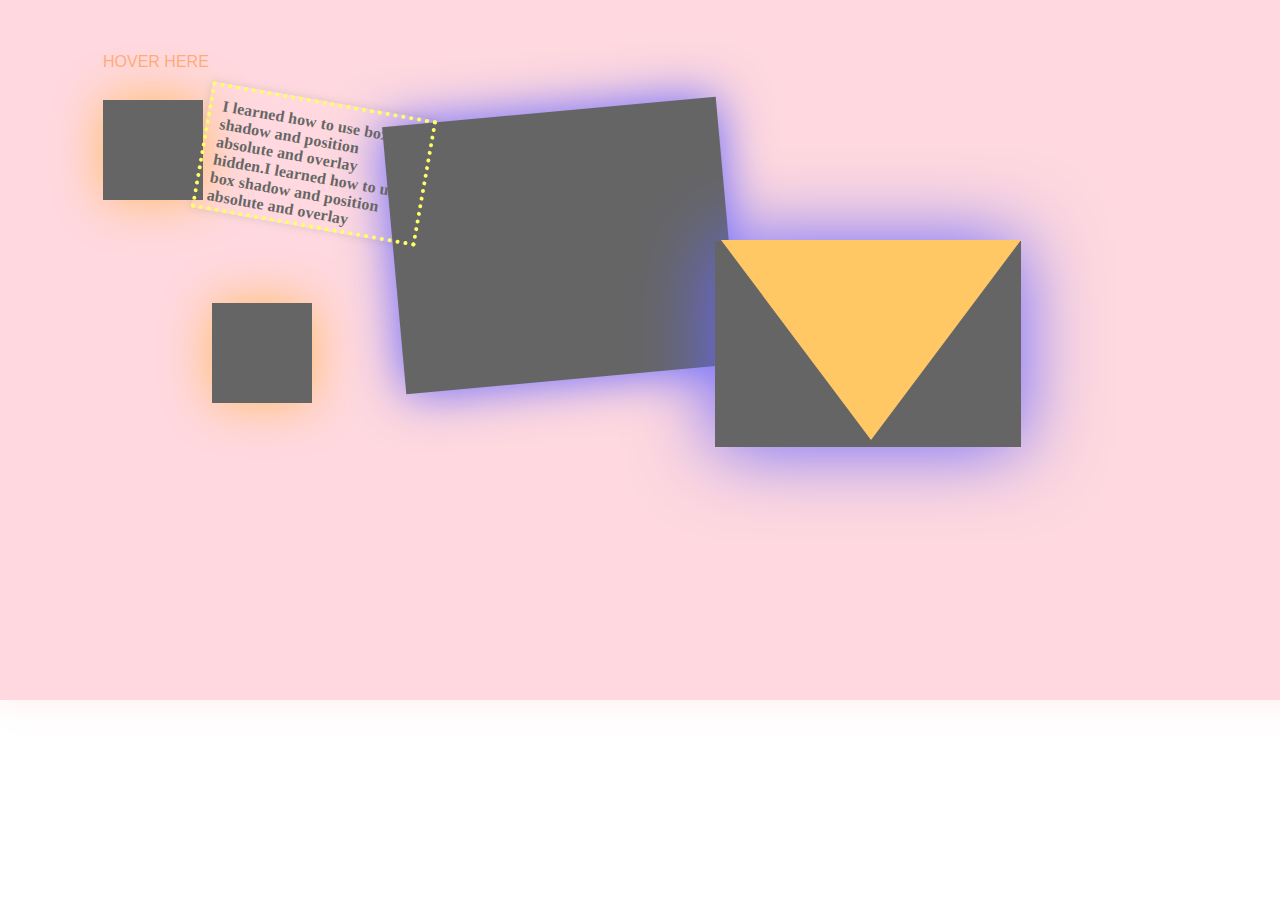
<file: 2.html>
<!DOCTYPE html>
<html lang="en">
  <head>
    <meta charset="UTF-8" />
    <meta name="viewport" content="width=device-width, initial-scale=1.0" />
    <title>Two</title>
    <link rel="stylesheet" href="style.css" />
  </head>
  <style>
    /* here I had to figure out that to change the bg colour of the frame I had to use the constraint tag and not the body tag */
    .constraint {
      background-color: pink;
      opacity: 60%;
      /* opacity: 30%; when I did this, it made everything in the constraint low opacity except box 3, bu why?*/
      /*  it was because the three was in top of the constraint tag in the html*/
    }

    .dashed {
      position: absolute;
      background-color: black;
      border-style: dashed;
      box-shadow: 0px 0px 80px 0px blue;
      width: 300px;
      height: 200px;
      top: 241px;
      left: 715px;
    }

    .one {
      position: absolute;
      background-color: #000000;
      top: 78px;
      left: 427px;
      width: 268px;
      height: 335px;
      transform: rotate(84.8deg);
      box-shadow: 0px 0px 50px 0px blue;
    }

    .triangle {
      position: absolute;
      z-index: 10;
      top: 240px;
      left: 721px;
      rotate: 180deg;
      width: 0;
      height: 0;
      border: 150px solid transparent;
      border-top: 0;
      border-bottom: 200px solid orange;
    }

    .container {
      display: relative;
    }

    .two {
      position: absolute;
      background-color: #000;
      top: 100px;
      left: 103px;
      width: 100px;
      height: 100px;
      transition: all 3000ms;
      box-shadow: 0px 0px 50px 0px #ff8f00;
    }

    .two:hover {
      background-color: pink;
      box-shadow: 0px 0px 10px 0px red;
    }

    .three {
      position: absolute;
      background-color: #000;
      top: 303px;
      left: 212px;
      width: 100px;
      height: 100px;
      box-shadow: 0px 0px 50px 0px #ff8f00;
    }

    .text {
      overflow-y: scroll;
      font-family: "Arial Narrow";
      font-weight: 700;
      letter-spacing: 0.1px;
      width: 200px;
      height: 100px;
      position: absolute;
      top: 100px;
      left: 200px;
      padding: 10px;
      border: 4px dotted yellow;
      transform: rotate(10deg);
      box-shadow: 0px 0px 10px 0px rgba(0, 0, 0, 0.2);
    }
    /* I had written this as .p before but none of the code was working */
    p {
      position: absolute;
      color: #ff8f00;
      font-size: medium;
      font-family: "Gill Sans", "Gill Sans MT", Calibri, "Trebuchet MS",
        sans-serif;
      top: 53px;
      left: 103px;
    }
  </style>
  <body>
    <p>HOVER HERE</p>
    <div class="constraint">
      <div class="three"></div>
      <div class="one"></div>
      <div class="two"></div>

      <div class="text">
        I learned how to use box shadow and position absolute and overlay
        hidden.I learned how to use box shadow and position absolute and overlay
        hidden.I learned how to use box shadow and position absolute and overlay
        hidden.I learned how to use box shadow and position absolute and overlay
        hidden.I learned how to use box shadow and position absolute and overlay
        hidden.I learned how to use box shadow and position absolute and overlay
        hidden.I learned how to use box shadow and position absolute and overlay
        hidden.I learned how to use box shadow and position absolute and overlay
        hidden.I learned how to use box shadow and position absolute and overlay
        hidden.I learned how to use box shadow and position absolute and overlay
        hidden.
      </div>

      <div class="container">
        <div class="triangle"></div>
        <div class="dashed"></div>
      </div>
    </div>
  </body>
</html>
</file>
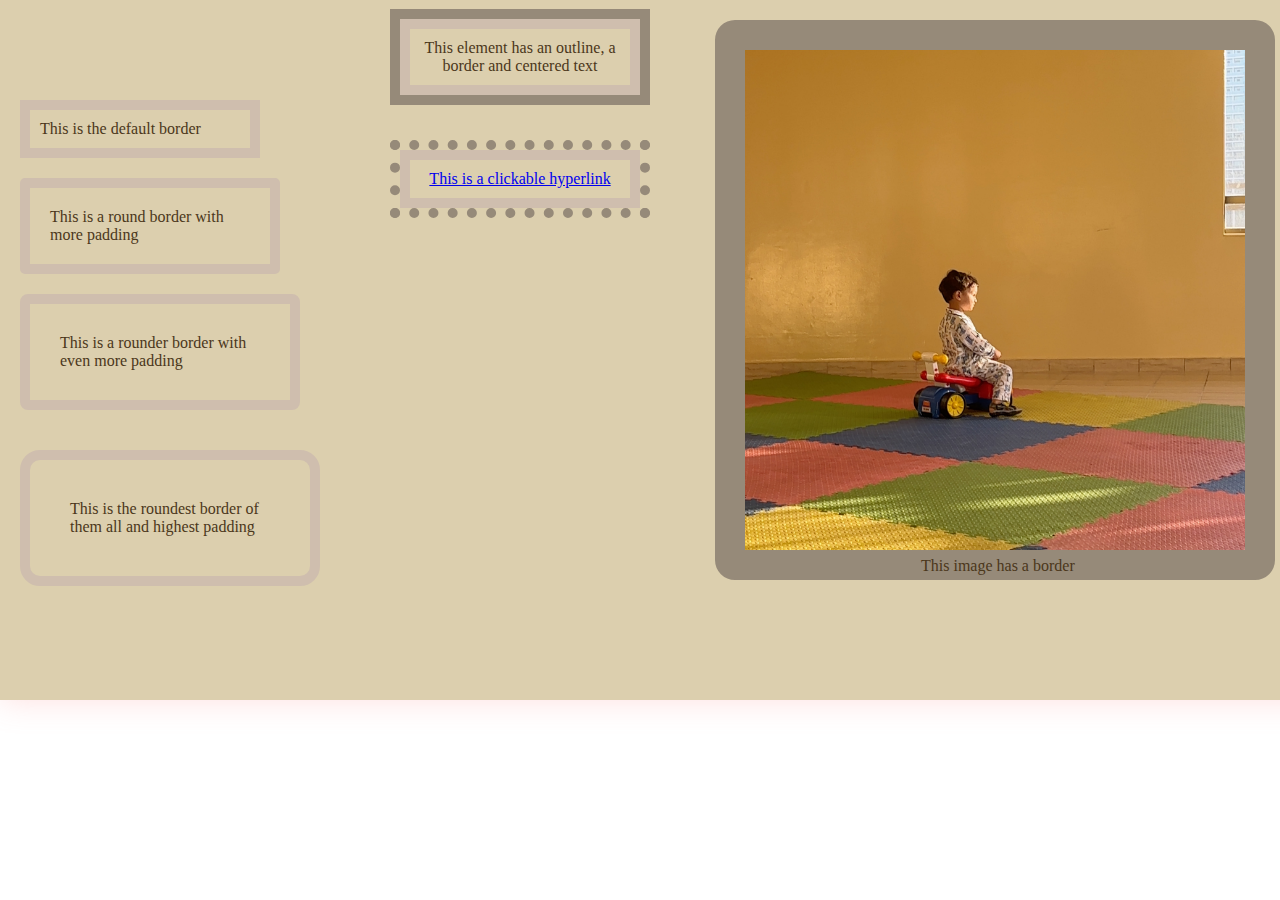
<file: 3.html>
<!DOCTYPE html>
<html lang="en">
  <head>
    <meta charset="UTF-8" />
    <meta name="viewport" content="width=device-width, initial-scale=1.0" />
    <title>Three</title>
    <link rel="stylesheet" href="style.css" />
  </head>
  <style>
    .constraint {
      background-color: #dccfae;
      opacity: 100%;
    }
    p {
      color: #4b371b;
      top: 30px;
    }
    p.normal {
      margin-left: 20px;
      position: relative;
      width: 200px;
      top: 100px;
      border: 10px solid #cfbeae;
      padding: 10px;
    }

    p.round {
      margin-left: 20px;
      position: relative;
      width: 200px;
      top: 120px;
      border: 10px solid #cfbeae;
      border-radius: 5px;
      padding: 20px;
    }

    p.rounder {
      margin-left: 20px;
      position: relative;
      width: 200px;
      top: 140px;
      border: 10px solid #cfbeae;
      border-radius: 8px;
      padding: 30px;
    }

    p.roundest {
      margin-left: 20px;
      position: relative;
      width: 200px;
      top: 180px;
      border: 10px solid #cfbeae;
      border-radius: 20px;
      padding: 40px;
    }

    p.outline {
      margin-left: 400px;
      position: absolute;
      text-align: center;
      width: 200px;
      outline: #968a79 solid 10px;
      top: 19px;
      border: 10px solid #cfbeae;
      border-radius: px;
      padding: 10px;
    }

    a:link {
      left: 400px;
      position: absolute;
      text-align: center;
      width: 200px;
      outline: #968a79 solid 10px;
      outline-style: dotted;
      top: 150px;
      border: 10px solid #cfbeae;
      border-radius: px;
      padding: 10px;
    }

    a:visited {
      color: #31285a;
    }

    img {
      position: absolute;
      left: 715px;
      top: 20px;
      border: 5px solid #968a79;
      border-radius: 20px;
      border-width: 30px;
    }

    p.imgbrd {
      position: absolute;
      left: 921px;
      top: 557px;
    }
  </style>
  <body>
    <div class="constraint">
      <p class="normal">This is the default border</p>
      <p class="round">This is a round border with more padding</p>
      <p class="rounder">This is a rounder border with even more padding</p>
      <p class="roundest">
        This is the roundest border of them all and highest padding
      </p>
      <p class="outline">
        This element has an outline, a border and centered text
      </p>
      <a href="https://www.omama.cafe">This is a clickable hyperlink</a>
      <img src="yahya.JPG" style="width: 500px; height: 500px" />
      <p class="imgbrd">This image has a border</p>
    </div>
  </body>
</html>
</file>
<file: style.css>
* {
  padding: 0;
  margin: 0;
}

.daddy {
  width: 100vw;
  display: flex;
}

.constraint {
  position: relative;
  width: 1400px;
  height: 700px;
  background-color: transparent;
  overflow: hidden;
  /* FOR STYLINH */
  border: transparent;
  margin-top: 10px;
  margin: auto;
  box-shadow: 0px 0px 30px 0px rgba(255, 147, 147, 0.3);
}
</file>
